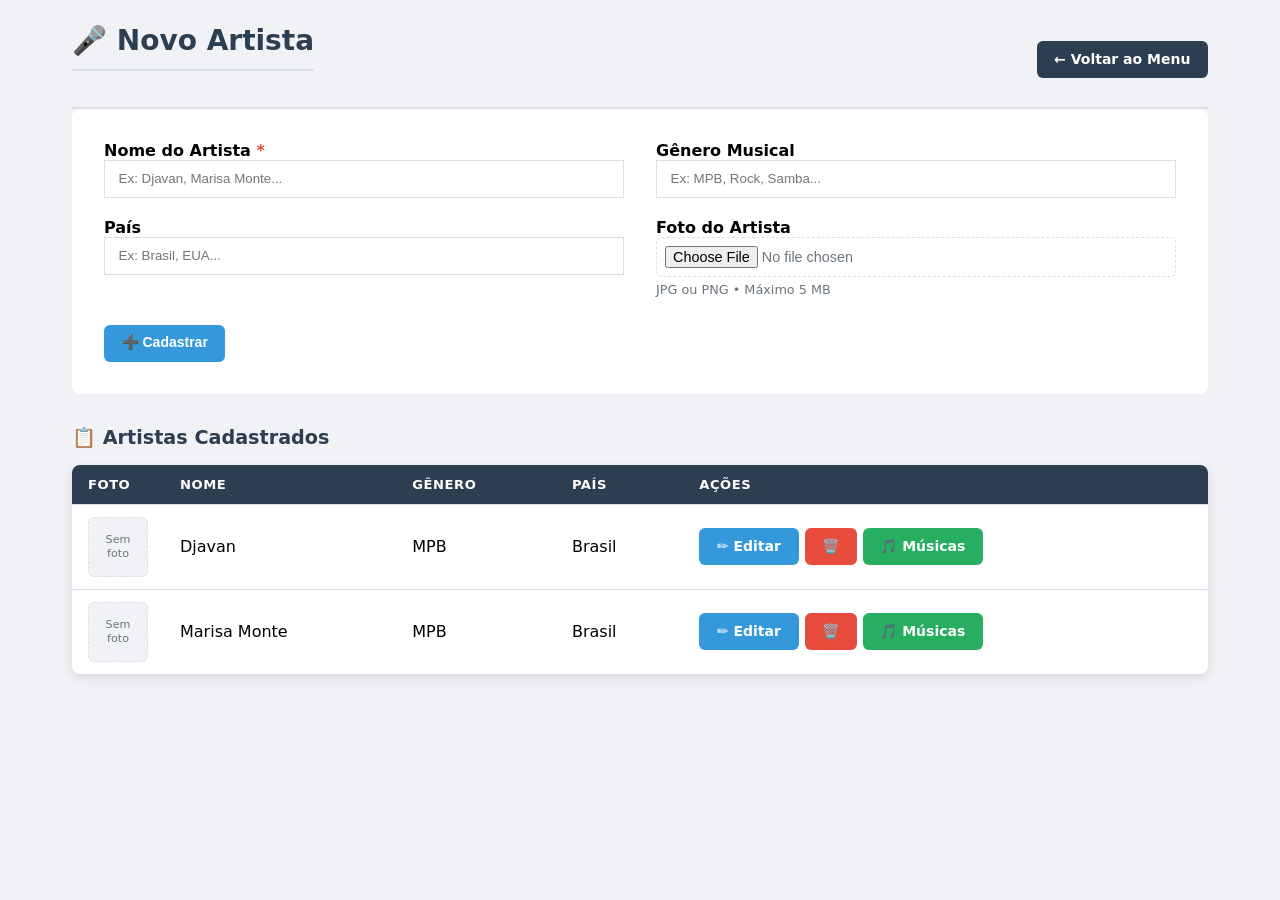
<file: cadastro_artista.html>
<!DOCTYPE html>
<html lang="pt-BR">
<head>
    <meta charset="UTF-8">
    <meta name="viewport" content="width=device-width, initial-scale=1.0">
    <title>Cadastro de artistas</title>
    <link rel="icon" href="[data-uri]">
    <link rel="stylesheet" href="style.css">
</head>
<body>
    <div class="container">

    <div class="page-header-bar">
        <h2>🎤 Novo Artista</h2>
        <div class="header-actions">
            <a href="index.html" class="btn-back">← Voltar ao Menu</a>
        </div>
    </div>

    <form method="post" action="#" enctype="multipart/form-data">
    <div class="form-grid">

            <div class="form-group">
                <label for="name">Nome do Artista <span style="color: var(--red)">*</span></label>
                    <input type="text" name="nome" id="nome" required
                    placeholder="Ex: Djavan, Marisa Monte...">
            </div>

            <div class="form-group">
                <label for="genero">Gênero Musical</label>
                <input type="text" id="genero" name-="genero"
                placeholder="Ex: MPB, Rock, Samba...">
            </div>

             <div class="form-group">
                <label for="pais">País</label>
                <input type="text" id="pais" name-="pais"
                placeholder="Ex: Brasil, EUA...">
            </div>

            <div class="form-group">
                <label for="imagem">Foto do Artista</label>
                <input type="file" id="imagem" name="imagem" accept="image/*">
                <small>JPG ou PNG • Máximo 5 MB</small>
            </div>

        </div>

            <div class="form-actions">
            <button type="submit" class="btn-primary">➕ Cadastrar</button>
        </div>
    </form>

    <h3>📋 Artistas Cadastrados</h3>

    <div class="table-container">
        <table>
            <thead>
                <tr>
                    <th class="col-foto">Foto</th>
                    <th>Nome</th>
                    <th>Gênero</th>
                    <th>País</th>
                    <th class="col-acoes">Ações</th>
                </tr>
            </thead>
            <tbody>
                <tr>
                    <td><div class="no-image">Sem<br>foto</div></td>
                    <td>Djavan</td>
                    <td>MPB</td>
                    <td>Brasil</td>
                    <td>
                        <div class="action-buttons">
                            <a href="#" class="btn-edit">✏️ Editar</a>
                            <a href="#" class="btn-delete">🗑️</a>
                            <a href="cadastro_musica.html" class="btn-music">🎵 Músicas</a>
                        </div>
                    </td>
                </tr>

                <tr>
                    <td><div class="no-image">Sem<br>foto</div></td>
                    <td>Marisa Monte</td>
                    <td>MPB</td>
                    <td>Brasil</td>
                    <td>
                        <div class="action-buttons">
                            <a href="#" class="btn-edit">✏️ Editar</a>
                            <a href="#" class="btn-delete">🗑️</a>
                            <a href="cadastro_musica.html" class="btn-music">🎵 Músicas</a>
                        </div>
                    </td>
                </tr>
            </tbody>
        </table>
    </div>
    
</div>
</body>
</html>
</file>
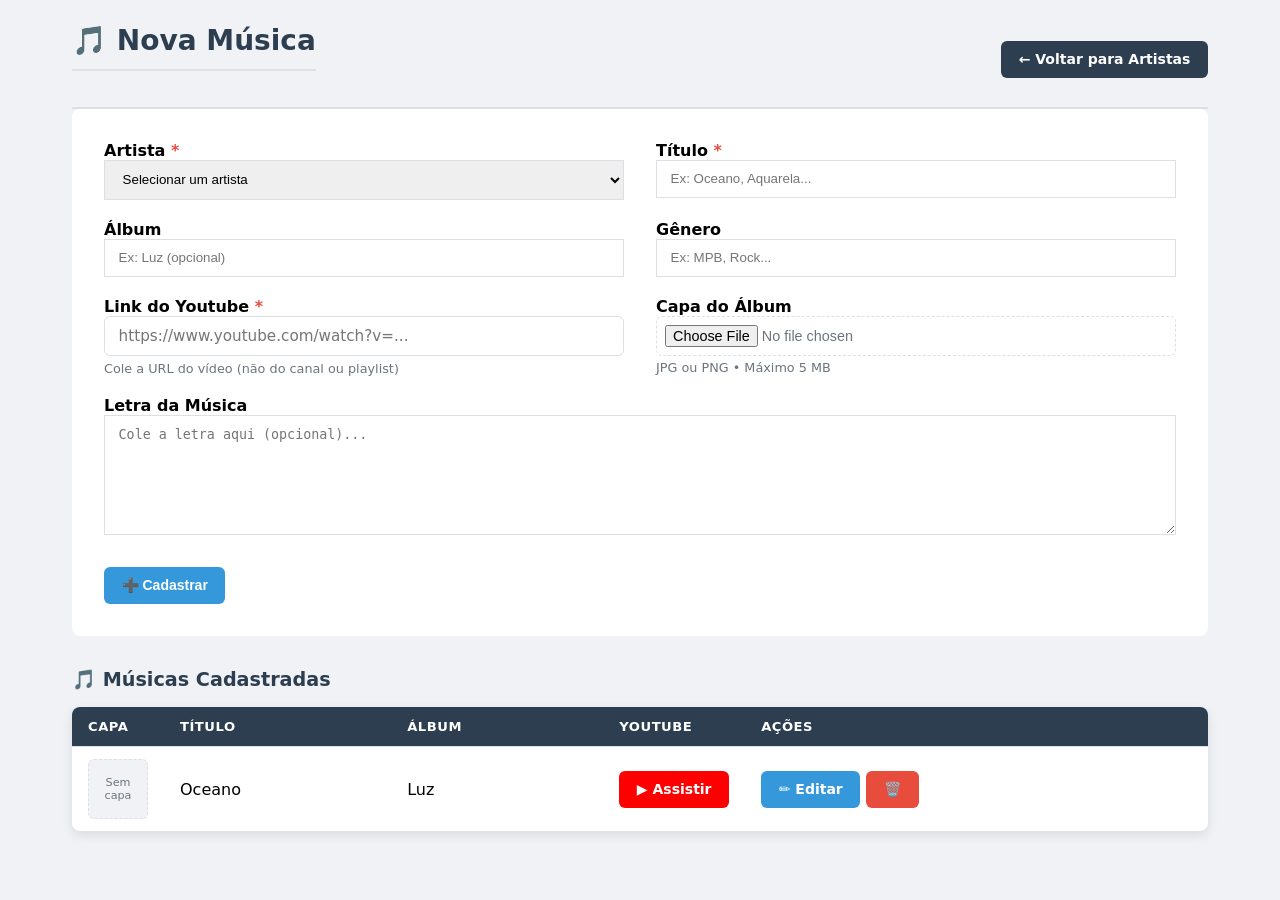
<file: cadastro_musica.html>
<!DOCTYPE html>
<html lang="pt-BR">
<head>
    <meta charset="UTF-8">
    <meta name="viewport" content="width=device-width, initial-scale=1.0">
    <title>Nova Música - Sistema Musical</title>
    <link rel="icon" href="[data-uri]">
    <link rel="stylesheet" href="style.css">
</head>
<body>
    <div class="container">

        <div class="page-header-bar">
            <h2>🎵 Nova Música</h2>
            <div class="header-actions">
                <a href="cadastro_artista.html" class="btn-back">← Voltar para Artistas</a>
            </div>
        </div>

        <form action="#" method="post" enctype="multipart/form-data">

            <div class="form-grid">
                <div class="form-group">
                    <label for="artista_id">Artista <span style="color:var(--red)">*</span></label>
                    <select name="artista_id" id="artista_id" required>
                        <option value="">Selecionar um artista</option>
                        <option value="1">Djavan</option>
                        <option value="2">Marisa Monte</option>
                    </select>
                </div>
                
                <div class="form-group">
                    <label for="titulo">Título <span style="color:var(--red)">*</span></label>
                    <input type="text" id="titulo" name="titulo" required placeholder="Ex: Oceano, Aquarela...">
                </div>

                <div class="form-group">
                    <label for="album">Álbum</label>
                    <input type="text" name="album" id="album" placeholder="Ex: Luz (opcional)">
                </div>

                <div class="form-group">
                    <label for="genero">Gênero</label>
                    <input type="text" id="genero" name="genero" placeholder="Ex: MPB, Rock...">
                </div>

                <div class="form-group">
                    <label for="youtube_link">Link do Youtube <span style="color:var(--red)">*</span></label>
                    <input type="url" id="youtube_link" name="youtube_link" required placeholder="https://www.youtube.com/watch?v=...">
                    <small>Cole a URL do vídeo (não do canal ou playlist)</small>
                </div>

                <div class="form-group">
                    <label for="imagem_capa">Capa do Álbum</label>
                    <input type="file"id="imagem_capa" name="imagem_capa" accept="image/*">
                    <small>JPG ou PNG • Máximo 5 MB</small>
                </div>

                <div class="form-group full">
                    <label for="letra">Letra da Música</label>
                    <textarea name="letra" id="letra" placeholder="Cole a letra aqui (opcional)..."></textarea>
                </div>

            </div>

            <div class="form-actions">
                <button type="submit" class="btn-primary">➕ Cadastrar</button>
            </div>
        </form>

        <h3>🎵 Músicas Cadastradas</h3>
        <div class="table-container">
            <table>
                <thead>
                    <tr>
                        <th class="col-capa">Capa</th>
                        <th>Título</th>
                        <th>Álbum</th>
                        <th class="col-youtube">Youtube</th>
                        <th class="col-acoes">Ações</th>
                    </tr>
                </thead>
                <tbody>
                    <tr>
                        <td><div class="no-image">Sem<br>capa</div></td>
                        <td>Oceano</td>
                        <td>Luz</td>
                        <td><a href="#" target="_blank" class="btn-youtube">▶ Assistir</a></td>
                        <td>
                            <div class="action-buttons">
                            <a href="#" class="btn-edit">✏️ Editar</a>
                            <a href="#" class="btn-delete">🗑️</a>
                        </div>
                        </td>
                    </tr>
                </tbody>
            </table>
        </div>

</div>    
</body>
</html>
</file>
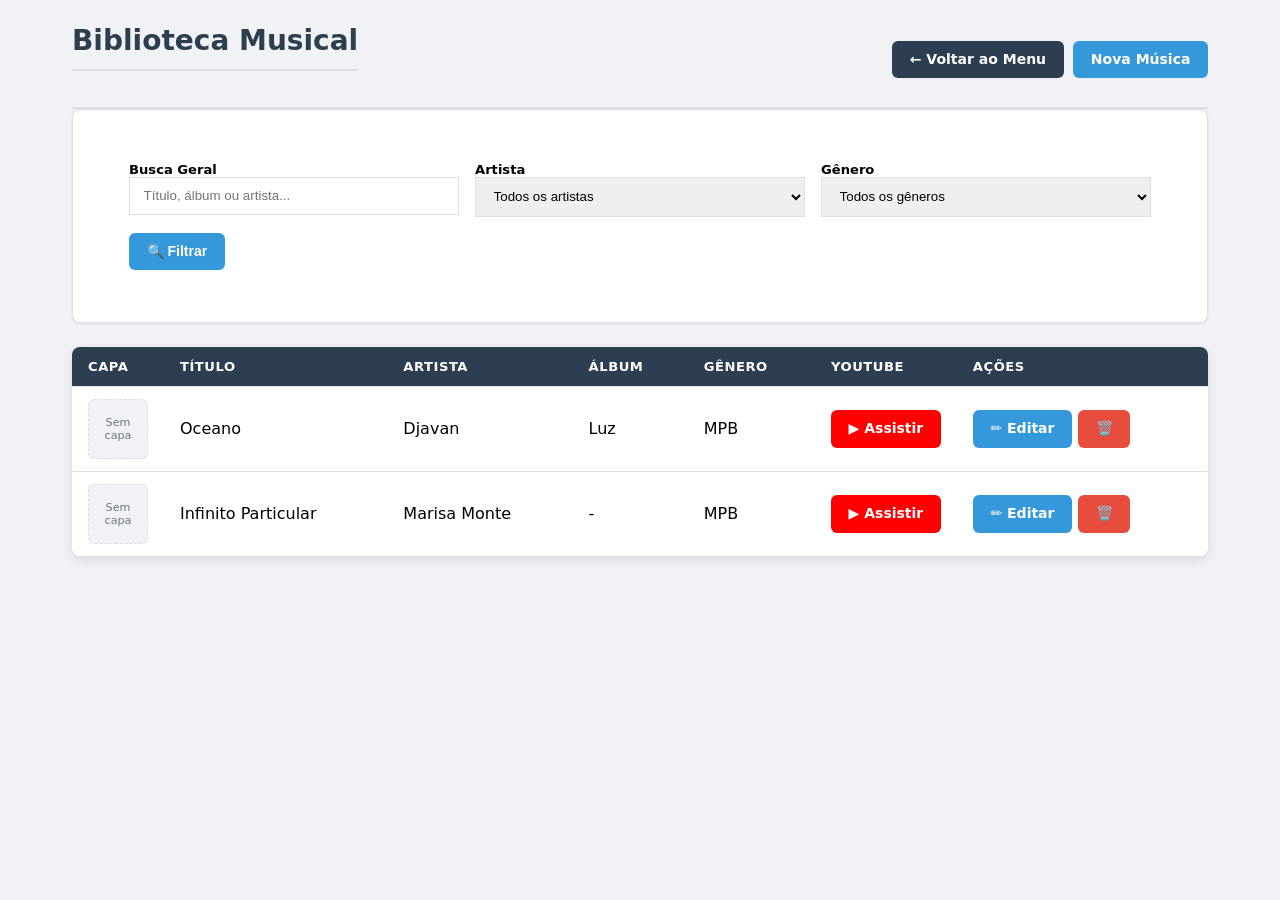
<file: listagem_musicas.html>
<!DOCTYPE html>
<html lang="pt-BR">
<head>
    <meta charset="UTF-8">
    <meta name="viewport" content="width=device-width, initial-scale=1.0">
    <title>Listagem Músicas</title>
    <link rel="icon" href="[data-uri]">
    <link rel="stylesheet" href="style.css">
</head>
<body>
    <div class="container">
        <div class="page-header-bar">
            <h2>Biblioteca Musical</h2>
            <div class="header-actions">
                <a href="index.html" class="btn-back">← Voltar ao Menu</a>
                <a href="index.html" class="btn-primary">Nova Música</a>
            </div>
        </div>
        <div class="filters">
            <form method="get" class="filter-form" action="#">
                <div class="filter-group">
                    <div class="filter-item">
                        <label for="busca">Busca Geral</label>
                        <input type="text" name="busca" id="busca" placeholder="Título, álbum ou artista...">
                    </div>
                    <div class="filter-item">
                        <label for="artista">Artista</label>
                        <select name="artista" id="artista">
                            <option value="">Todos os artistas</option>
                            <option value="1">Djavan</option>
                        </select>
                    </div>

                    <div class="filter-item">
                        <label for="genero">Gênero</label>
                        <select name="genero" id="genero">
                            <option value="">Todos os gêneros</option>
                            <option value="MPB">MPB</option>
                        </select>
                    </div>
                </div>

                <div class="filter-actions">
                    <button type="submit" class="btn-primary">🔍 Filtrar</button>
                </div>
            </form>
        </div>

        <div class="table-container">
            <table>
                <thead>
                    <tr>
                        <th class="col-capa">Capa</th>
                        <th>Título</th>
                        <th>Artista</th>
                        <th>Álbum</th>
                        <th>Gênero</th>
                        <th class="col-youtube">Youtube</th>
                        <th class="col-acoes">Ações</th>
                    </tr>
                </thead>

                <tbody>
                    <tr>
                        <td><div class="no-image">Sem<br>capa</div></td>
                        <td>Oceano</td>
                        <td>Djavan</td>
                        <td>Luz</td>
                        <td>MPB</td>
                        <td><a href="#" target="_blank" class="btn-youtube">▶ Assistir</a></td>
                        <td>
                            <div class="action-buttons">
                                <a href="#" class="btn-edit">✏️ Editar</a>
                                <a href="#" class="btn-delete">🗑️</a>
                            </div>
                        </td>
                    </tr>
                    <tr>
                        <td><div class="no-image">Sem<br>capa</div></td>
                        <td>Infinito Particular</td>
                        <td>Marisa Monte</td>
                        <td>-</td> <!-- Sem álbum, logo mostramos "-"-->
                        <td>MPB</td>
                        <td><a href="#" target="_blank" class="btn-youtube">▶ Assistir</a></td>
                        <td>
                            <div class="action-buttons">
                                <a href="#" class="btn-edit">✏️ Editar</a>
                                <a href="#" class="btn-delete">🗑️</a>
                            </div>
                        </td>
                    </tr>
                </tbody>
            </table>
        </div>

    </div>
</body>
</html>
</file>
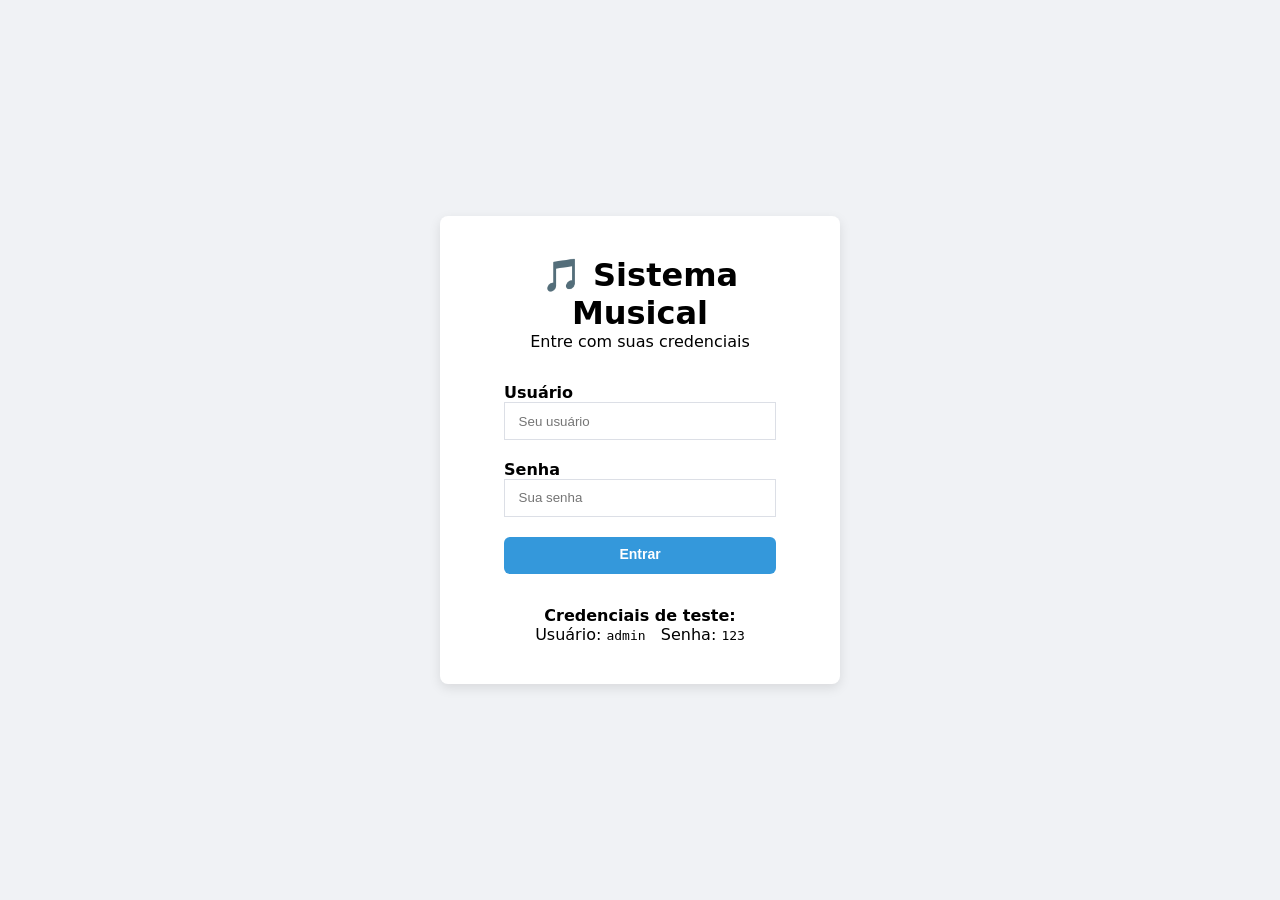
<file: login.html>
<!-- Desenvolvido por: Vitor Rodrigues Santos -->
<!DOCTYPE html>
<html lang="pt-BR">
<head>
    <meta charset="UTF-8">
    <meta name="viewport" content="width=device-width, initial-scale=1.0">
    <title>Login - Sistema musical</title>
    <link rel="icon" href="[data-uri]">
    <link rel="stylesheet" href="style.css">
</head>
<body class="login-page">
    <div class="login-card">
        <div class="login-header">
            <h1>🎵 Sistema Musical</h1>
            <p>Entre com suas credenciais</p>
        </div>

        <form action="#" method="post">

            <div class="form-group">
                <label for="usuario">Usuário</label>
                <input type="text"
                id="usuario"
                name="usuario"
                required
                autocomplete="username"
                placeholder="Seu usuário">
            </div>

            <div class="form-group">
                <label for="senha">Senha</label>
                <input type="password"
                id="senha"
                name="senha"
                required
                autocomplete="current-password"
                placeholder="Sua senha">
            </div>

            <button type="submit" class="btn-primary">Entrar</button>
        </form>

        <div class="login-hint">
            <strong>Credenciais de teste:</strong><br>
            Usuário: <code>admin</code>&nbsp;&nbsp; Senha: <code>123</code>
        </div>

    </div>

</body>
</html>
</file>
<file: style.css>
/* Variáveis e reset */

/* :root guarda as variáveis. Escrevemos os valores uma única vez */
:root {
    --primary: #2c3e50;
    --blue: #3498db;
    --blue-dark: #2980b9;
    --green: #27ae60;
    --red: #e74c3c;
    --red-dark: #c0392b;
    --bg: #f0f2f5;
    --radius: 8px; /* Arredondamento dos cantos */


    --surface: #ffffff;
    --border: #dcdfe6;
    --shadow-md: 0 4px 12px rgba(0, 0, 0, 0.1);
    --shadow-sm: 0 1px 3px rgba(0, 0, 0, .08);
    --text: #2c3e50;
    --text-muted: #6c757d;

    --font: 'Segoe UI', system-ui, sans-serif;
}

/* Zera as margens que o navegador coloca sozinho */
*,*::before, *::after {
    margin: 0px;
    padding: 0px;
    box-sizing: border-box; /* Faz a largura já incluir padding e margin */
}
body {
    font-family: var(--font);
    background-color: var(--bg);
}
form {
    background: var(--surface);
    padding: 2rem;
    border-radius: var(--radius);
    box-shadow: var(--shxadow-md);
}
.form-group {margin-bottom: 1.25rem;}
label {
    display: block;
    font-weight: 600;
}
input[type="text"], input[type="password"],
textarea, select {
    width: 100%;
    padding: .65rem .85rem;
    border: 1.5px solid var(--border);
}
.btn-primary, .btn-edit, .btn-delete,
.btn-music, .btn-back, .btn-youtube {
    display: inline-flex;
    align-items: center;
    justify-content: center;
    gap: .35rem;
    padding: .55rem 1.1rem;
    border: none;
    border-radius: 6px;
    font-size: .875rem;
    font-weight: 600;
    cursor: pointer;
    text-decoration: none;
    white-space: nowrap;
    transition: background-color .2s, transform .15s;
    line-height: 1.4;
}
.btn-primary {background: var(--blue); color: #fff;}
.btn-primary:hover {
    background: var(--blue);
    transform: translateY(-1px);
}

.btn-back {background: var(--primary); color: #fff;}
.btn-back:hover {background: #1a252f;}
.login-page {
    display: flex;
    justify-content: center;
    align-items: center;
    min-height: 100vh; /* Altura minima */
}
.login-card {
    background: var(--surface);
    padding: 2.5rem 2rem;
    border-radius: var(--radius);
    box-shadow: var(--shadow-md);
    max-width: 400px; /* Largura máxima */
}
.login-card form {background: none; box-shadow: none;}
.login-header {text-align: center;}
.login-card .btn-primary {width: 100%;}

.login-hint {text-align: center;}

/* CSS DO INDEX */
.container {
    max-width: 1200px; /* Largura máxima */
    margin: 0 auto;
    padding: 24px 32px;
}

.topbar {
    display: flex;
    justify-content: flex-end; /* Alinha os itens no final do eixo do contâiner */
    margin-bottom: 2rem;
}

.page-header {
    text-align: center;
    margin-bottom: 2.5rem;
}

.page-header h1 {font-size: 2rem; color: var(--primary);}

.menu-grid {
    display: grid;
    grid-template-columns: repeat(auto-fit, minmax(240px, 1fr));
    gap: 1.25rem;
    max-width: 900px;
    margin: 0 auto;
}

.menu-card {
    background: var(--surface);
    border-radius: 6px;
    box-shadow: var(--shadow-md);
    transition: transform .2s, box-shadow .2s;
}

.menu-card:hover {transform: translateY(-5px);}

.menu-card a {
    display: block; padding: 2rem 1.5rem;
    text-align: center; text-decoration: none;
}

.menu-card-icon {
    font-size: 3rem;
    margin: 15px;
}

.menu-card-title {
    color: var(--primary);
    font-weight: bold;
    margin: 15px;
}

.menu-card-desc {
    color: grey;
    margin: 15px;
}

/* CSS CORES DOS BOTÕES DE AÇÕES DA TABELA/BIBLIOTECA MUSICAL */

.btn-edit {background: var(--blue); color: #fff;}
.btn-edit:hover {background: var(--blue-dark);}
.btn-delete {background: var(--red); color: #fff;}
.btn-delete:hover {background: var(--red-dark);}
.btn-youtube{background: #ff0000; color: #fff;}
.btn-youtube:hover {background: #cc0000;}

h2 {
    font-size: 1.75rem;
    font-weight: 600;
    color: var(--primary);
    margin-bottom: 1.5rem;
    padding-bottom: .75rem;
    border-bottom: 2px solid var(--border);
}

.page-header-bar {
    display: flex;
    align-items: center;
    justify-content: space-between;
    gap: 1rem;
    margin-bottom: 1.rem;
    padding-bottom: .75rem;
    border-bottom: 2px solid var(--border);
    flex-wrap: wrap;
}

.page-heder-bar h2 {
    margin: 0;
    padding: 0;
    border: none;
    font-size: 1.75rem;
    font-weight: 600;
    color: var(--primary);
}

.page-header-bar .header-actions {
    display: flex;
    gap: .6rem;
    flex-wrap: wrap;
    align-items: center;
}

.table-container {
    background: var(--surface);
    border-radius: var(--radius);
    box-shadow: var(--shadow-md);
    overflow: hidden;
    margin-bottom: 1.5rem;
}

table {
    width: 100%;
    border-collapse: collapse;
}

th, td {
    padding: 12px 16px;
    text-align: left;
    vertical-align: middle;
    border-bottom: 1px solid var(--border);
}

th {
    background: var(--primary);
    color: #fff;
    font-size: .82rem;
    font-weight: 600;
    letter-spacing: .04em;
    text-transform: uppercase; /* Usada para que o texto apareça com todas as letras maiúsculas */
    white-space: nowrap; /* Impede que o texto quebre em várias linhas */
}

tbody tr:last-child td {border-bottom: none;}
tbody tr:hover {background: #f8fafc;}

.col-foto,
.col-capa {width: 90px; white-space: nowrap;}
.col-youtube {width: 110px; white-space: nowrap;}
.col-acoes {white-space: nowrap;}

.action-buttons {
    display: flex;
    gap: 6px;
    align-items: center;
    white-space: nowrap;
}

.table-thumbnail {
    width: 60px;
    height: 60px;
    object-fit: cover;
    border-radius: 6px;
    display: block;
}

.no-image {
    width: 60px;
    height: 60px;
    background: var(--bg);
    border: 1.5px dashed var(--border);
    border-radius: 6px;
    display: flex;
    align-items: center;
    justify-content: center;
    font-size: .7rem;
    color: var(--text-muted);
    text-align: center;
    line-height: 1.2;
}

td.empty-cell {
    text-align: center;
    color: var(--text-muted);
    padding: 2rem;
    font-size: .95rem;
}

/* FILTROS */

.filters {
    background: var(--surface);
    padding: 1.25rem 1.5rem;
    border-radius: var(--radius);
    box-shadow: var(--shadow-sm);
    margin-bottom: 1.5rem;
    border: 1px solid var(--border);
}

.filter-group {
    display: flex;
    gap: 1rem;
    flex-wrap: wrap;
    margin-bottom: 1rem;
}

.filter-item {
    flex: 1;
    min-width: 180px;
}

.filter-item label {
    font-size: .82rem;
}

.filter-actions {
    display: flex;
    gap: .75rem;
    align-items: center;
}

/* Gerenciar artistas */
.btn-music {background: var(--green); color: #fff;}
.btn-music:hover {background: #219a52;}

h3 {
    font-size: 1.2rem;
    font-weight: 600;
    color: var(--primary);
    margin: 2rem 0 1rem;
}

input[type="file"] {
    width: 100%;
    padding: .5rem;
    border: 1.5px dashed var(--border);
    border-radius: 6px;
    font-size: .9rem;
    color: var(--text-muted);
    cursor: pointer;
}

small {
    display: block;
    margin-top: .3rem;
    font-size: .8rem;
    color: var(--text-muted);
}

.form-grid {
    display: grid;
    grid-template-columns: 1fr 1fr;
    gap: 0 2rem;
}

.form-actions {
    display: flex;
    gap: .75rem;
    align-items: center;
    flex-wrap: wrap;
    margin-top: .5rem;
    grid-column: 1/-1;
}

.currect-image {
    display: flex;
    align-items: center;
    gap: .75rem;
    margin-top: .75rem;
    background: var(--bg);
    border-radius: 6px;
}

.currect-image img {
    width: 64px;
    height: 64px;
    object-fit: cover;
    border-radius: 6px;
    flex-shrink: 0;
}

.currect-image small {
    margin: 0;
    color: var(--text-muted);
}

/* Cadastro músicas */
.message {
    display: flex;
    align-items: center;
    gap: 6rem;
    padding: .85rem 1.1rem;
    border-radius: 6px;
    margin-bottom: 1.25rem;
    font-size: .95rem;
    font-weight: 500;
}

.message.sucess {background: #d4edda; color: #155724; border: 1px solid #c3e6cb;}
.message.error {background: #f8d7da; color: #721c24; border: 1px solid #f5c6cb;}

textarea {
    min-height: 120px;
    resize: vertical;
}

input[type="number"],
input[type="url"],
input[type="date"] {
    width: 100%;
    padding: .65rem .85rem;
    border: 1.5px solid var(--border);
    border-radius: 6px;
    font-size: .95rem;
    font-family: var(--font);
    color: var(--text);
    background: var(--surface);
    transition: border-color.2s, box-shadow .2s;
}

.form-grid .form-group.full {
    grid-column: 1 / -1;
}

.text-center {text-align: center;}
.text-muted {color: var(--text-muted); font-size: .9rem;}

.mt-1 {margin-top: .5rem;}
.mt-2 {margin-top: 1rem;}
.mt-3 {margin-top: 1.5rem;}
.mb-1 {margin-bottom: .5rem;}
.mb-2 {margin-bottom: 1rem;}
.mb-3 {margin-bottom: 1.5rem;}

@media (max-width: 768px) {
    .container {padding: 16px;}
    h2 {font-size: 1.4rem;}
    form {padding: 1.25rem;}
    .form-grid {grid-template-columns: 1fr;}
    .filter-group {flex-direction: column; gap: .75rem;}
    .filter-item {min-width: 100%;}
    .table-container {overflow-x: auto;}
    table {min-width: 560px;}
    th, td {padding: 10px 12px; font-size: .85rem;}
    .table-thumbnail,
    .no-image {width: 48px; height: 48px;}
    .col-foto, .col-capa {width: 68px;}
    .action-buttons {flex-wrap: wrap; gap: 4px;}
    .btn-edit, .btn-delete, .btn-music, .btn-youtube {
        padding: .4rem .7rem;
        font-size: .78rem;
    }
    .menu-grid {grid-template-columns: 1fr;}
}
</file>
